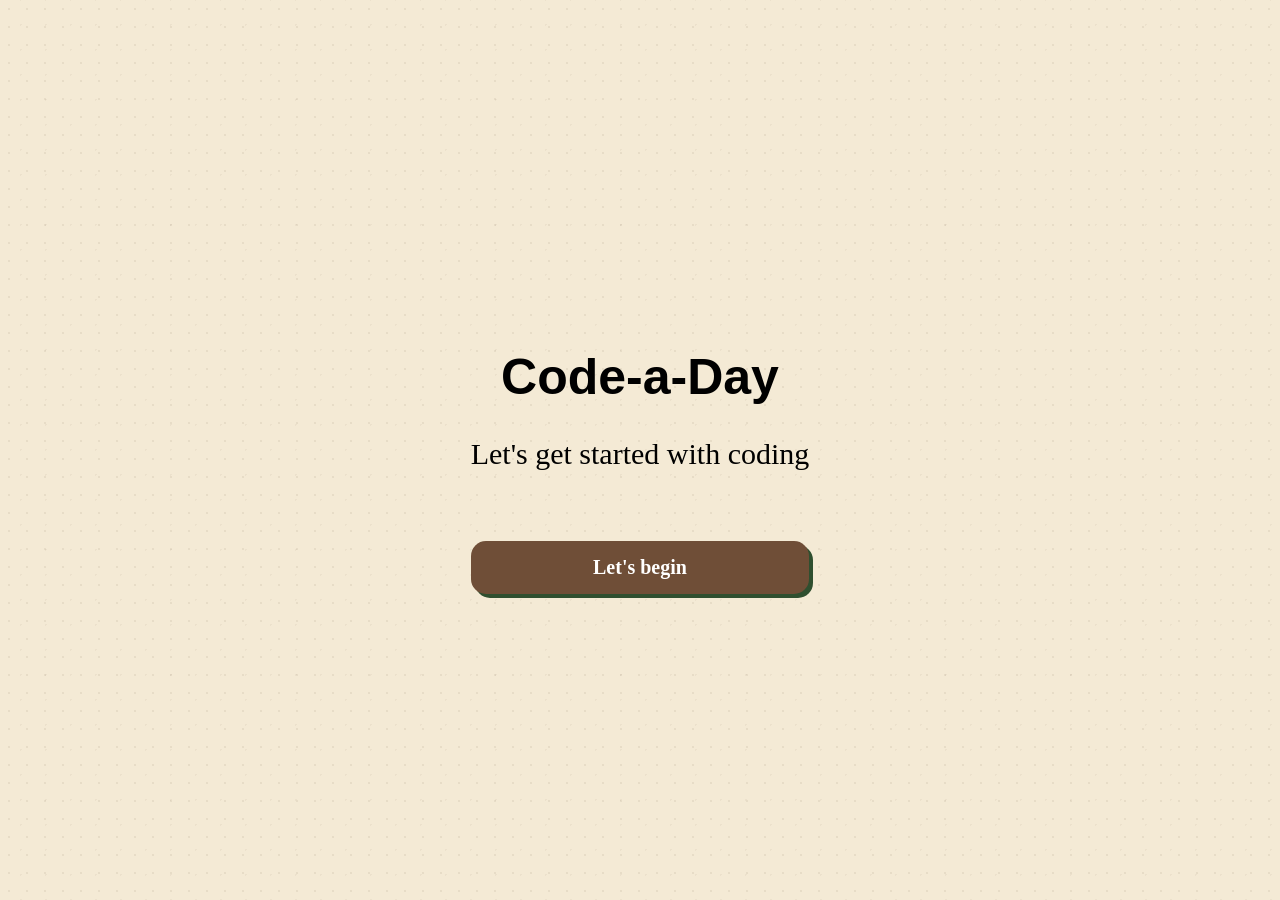
<file: index.html>
<!DOCTYPE html>
<html>
<head>
    <meta charset="UTF-8">
    <title>Code-a-Day</title>
    <link rel="stylesheet" href="code.css">

</head>

<body>

    <section class="welcome" id="welcome">
        <div class="welcome-content">
            <h1 class="welcomeh">Code-a-Day</h1>
            <p class="welcomep">Let's get started with coding</p>

            <button class="welcome-button" id="welcome-btn">
                Let's begin
            </button>
        </div>
    </section>


    <script src="script.js"></script>

</body>
</html>
</file>
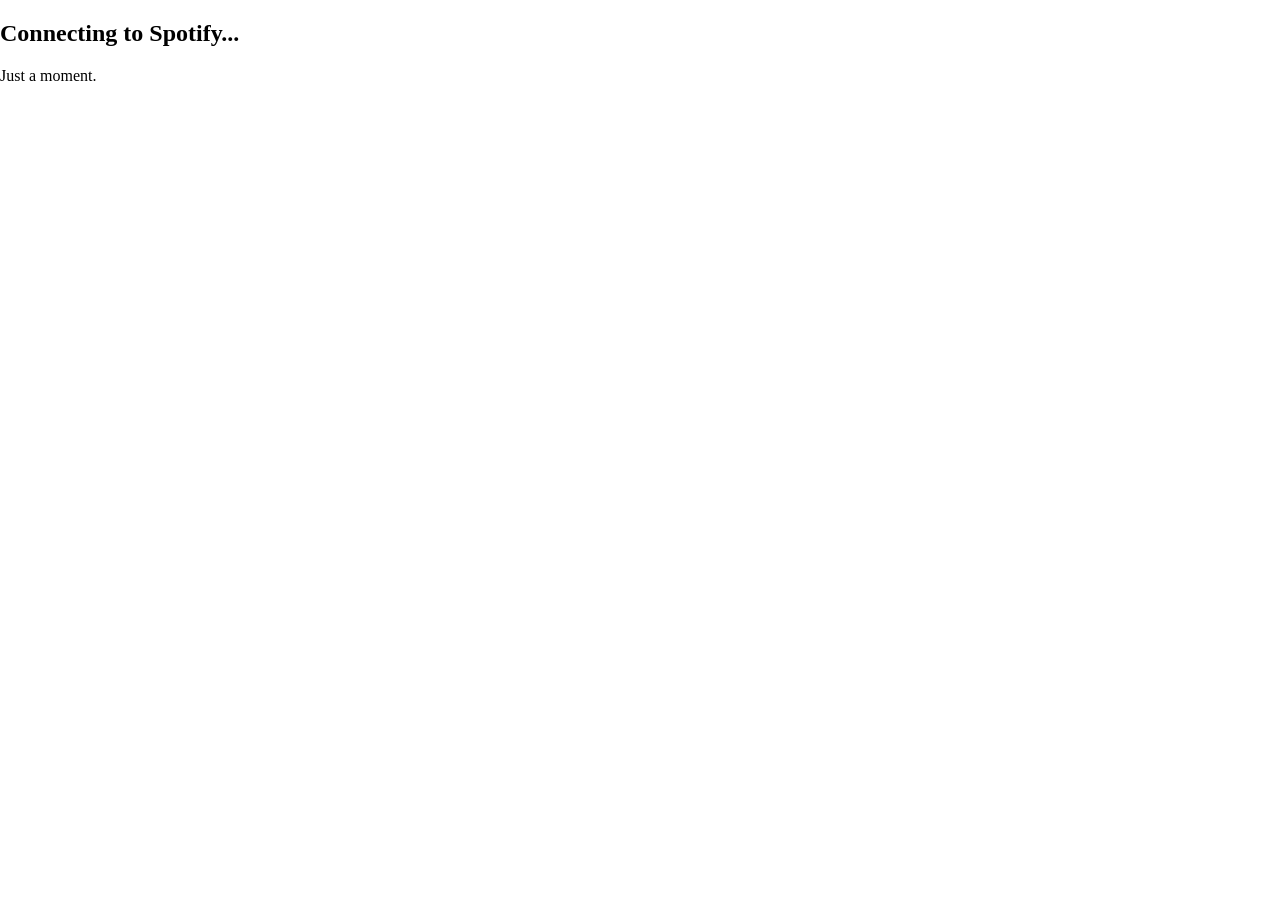
<file: callback.html>
<!DOCTYPE html>
<html lang="en">

<head>
    <meta charset="UTF-8">
    <meta name="viewport" content="width=device-width, initial-scale=1.0">

    <title>Code-a-Day | Spotify</title>

    <link rel="stylesheet" href="code.css">
</head>

<body>

    <section class="spotify-callback">

        <div class="spotify-callback-content">

            <h1 id="spotify-status">
                Connecting to Spotify...
            </h1>

            <p id="spotify-message">
                Just a moment.
            </p>

        </div>

    </section>

    <script src="spotify.js"></script>

</body>

</html>
</file>
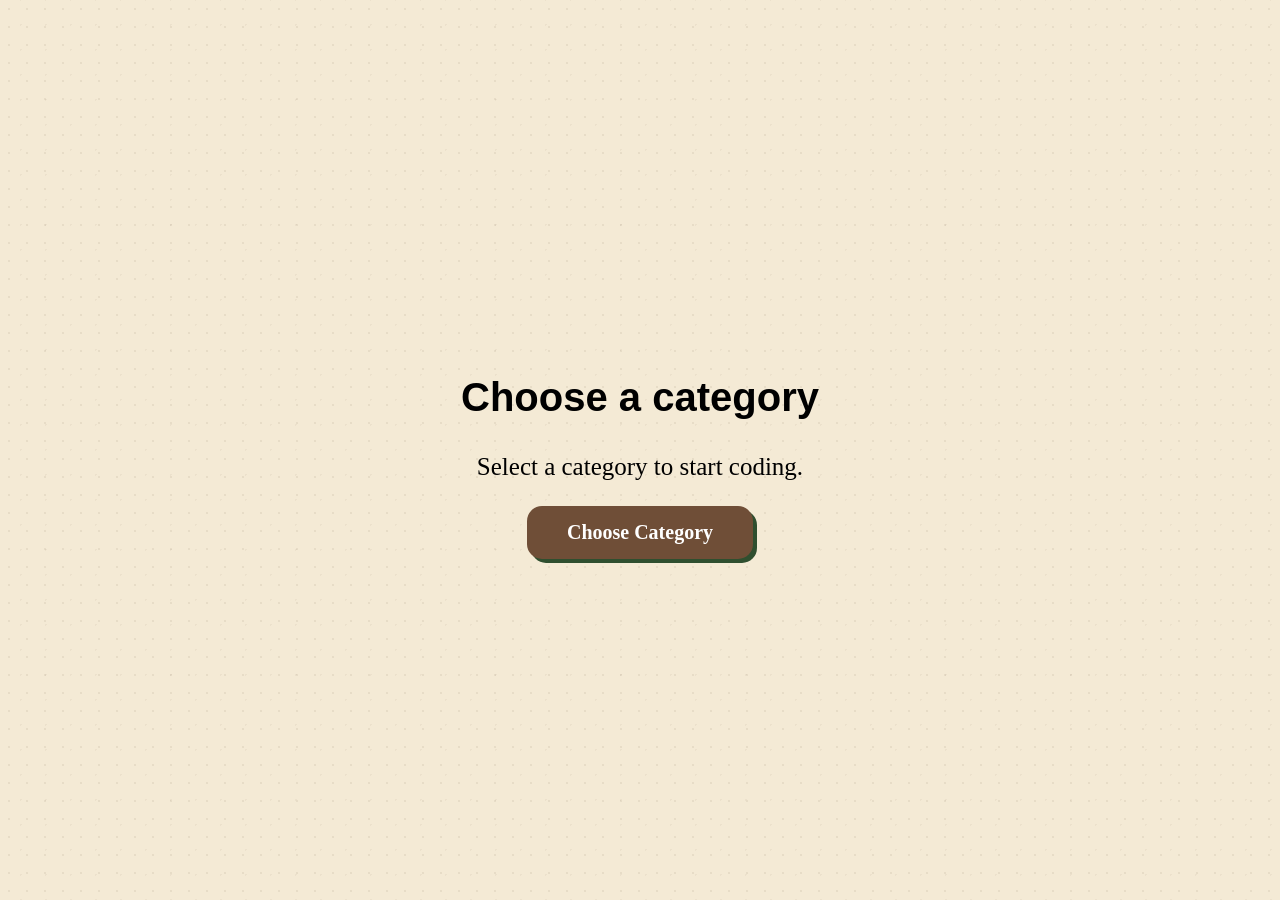
<file: category.html>
<!DOCTYPE html>
<html>
<head>
    <meta charset="UTF-8">
    <title>My Web Page</title>
    <link rel="stylesheet" href="code.css">
    
    
</head>
<body>
<section class="category" id="category">
        <div class="category-content">
            <h2>Choose a category</h2>
            <p>Select a category to start coding.</p>
            <button class="category-button" id="category-btn">
                Choose Category
            </button>
        </div>
    </section>
    </body>
<script src="script.js"></script>
</html>
</file>
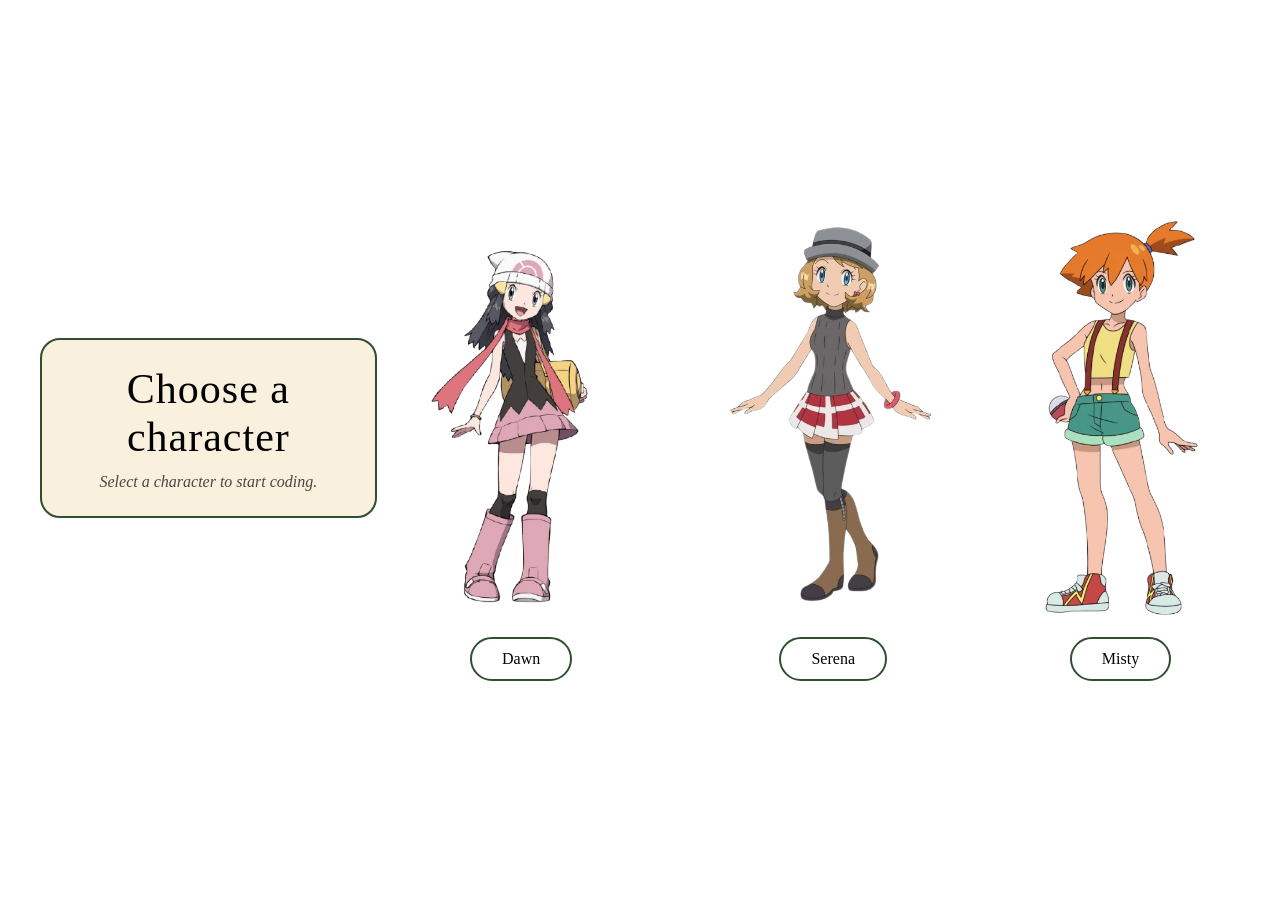
<file: character.html>
<!DOCTYPE html>
<html>
<head>
    <meta charset="UTF-8">
    <title>My Web Page</title>
    <link rel="stylesheet" href="code.css">
</head>

<body>

<section class="characters" id="characters">

    <div class="characters-content">
        <h2>Choose a character</h2>
        <p>Select a character to start coding.</p>
    </div>

    <div class="character" id="character">

        <div id="dawn" class="dawn">
            <img src="assets/dawn.png" alt="Character 1" class="character1" id="character1">
            <button class="character1-btn" id="character1-btn">Dawn</button>
        </div>

        <div id="serena" class="serena">
            <img src="assets/serena.png" alt="Character 2" class="character2" id="character2">
            <button class="character2-btn" id="character2-btn">Serena</button>
        </div>

        <div id="misty" class="misty">
            <img src="assets/misty.png" alt="Character 3" class="character3" id="character3">
            <button class="character3-btn" id="character3-btn">Misty</button>
        </div>

    </div>

</section>

<script src="script.js"></script>

</body>
</html>
</file>
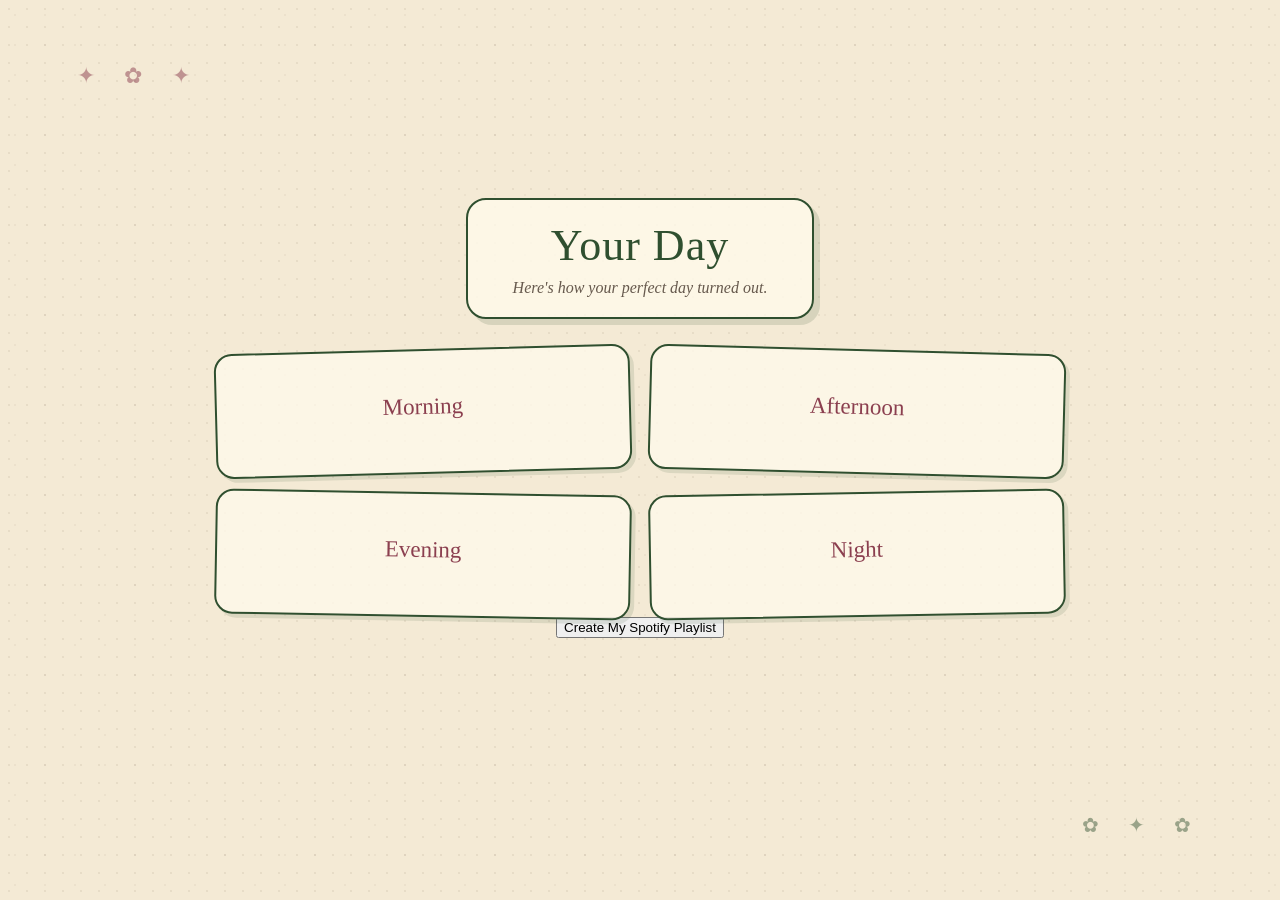
<file: final.html>
<!DOCTYPE html>
<html lang="en">
<head>
<meta charset="UTF-8">
<meta name="viewport" content="width=device-width, initial-scale=1.0">

<title>Code-a-Day | Your Day</title>

<link rel="stylesheet" href="code.css">
</head>

<body data-page="final">

<section class="final" id="final">

    <div class="final-header">
        <h1>Your Day</h1>
        <p>Here's how your perfect day turned out.</p>
    </div>

    <div class="day-summary">

        <div class="summary-section">
            <h2>Morning</h2>
            <p id="morning-choice"></p>
        </div>

        <div class="summary-section">
            <h2>Afternoon</h2>
            <p id="afternoon-choice"></p>
        </div>

        <div class="summary-section">
            <h2>Evening</h2>
            <p id="evening-choice"></p>
        </div>

        <div class="summary-section">
            <h2>Night</h2>
            <p id="night-choice"></p>
        </div>

    </div>
    <button id="spotify-btn">Create My Spotify Playlist</button>
    <p id="spotify-status"></p>
<p id="spotify-message"></p>

</section>

<script src="script.js"></script>
<script src="spotify.js"></script>
</body>
</html>
</file>
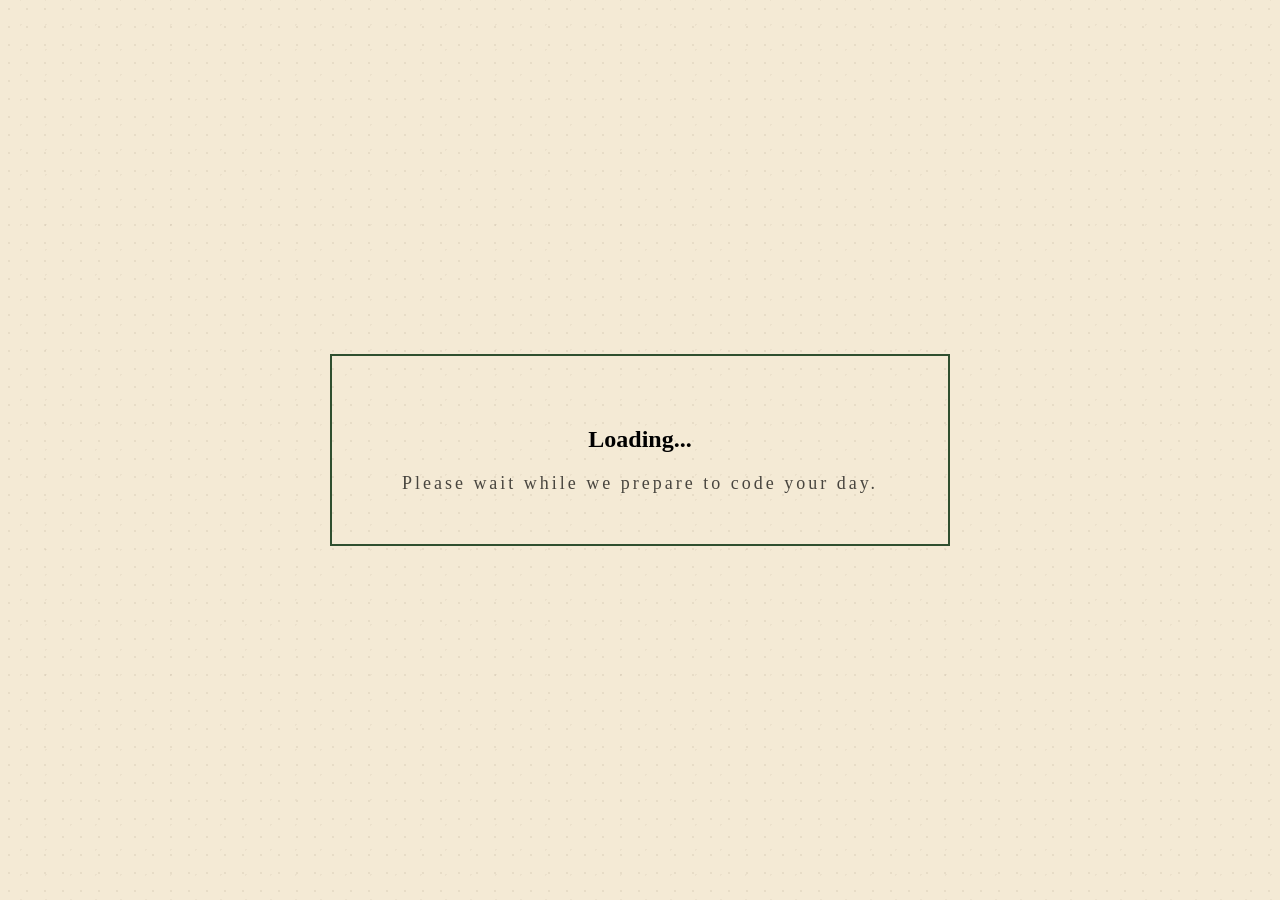
<file: loading.html>
<!DOCTYPE html>
<html>
<head>
    <meta charset="UTF-8">
    <title>Code-a-Day</title>
    <link rel="stylesheet" href="code.css">

</head>

<body>

    <section class="loading" id="loading">
        <div class="loading-content">
            <h2 class="loadingh1">Loading...</h2>
            <p class="loadingp">Please wait while we prepare to code your day.</p>
        </div>
    </section>

    <script src="script.js"></script>

</body>
</html>
</file>
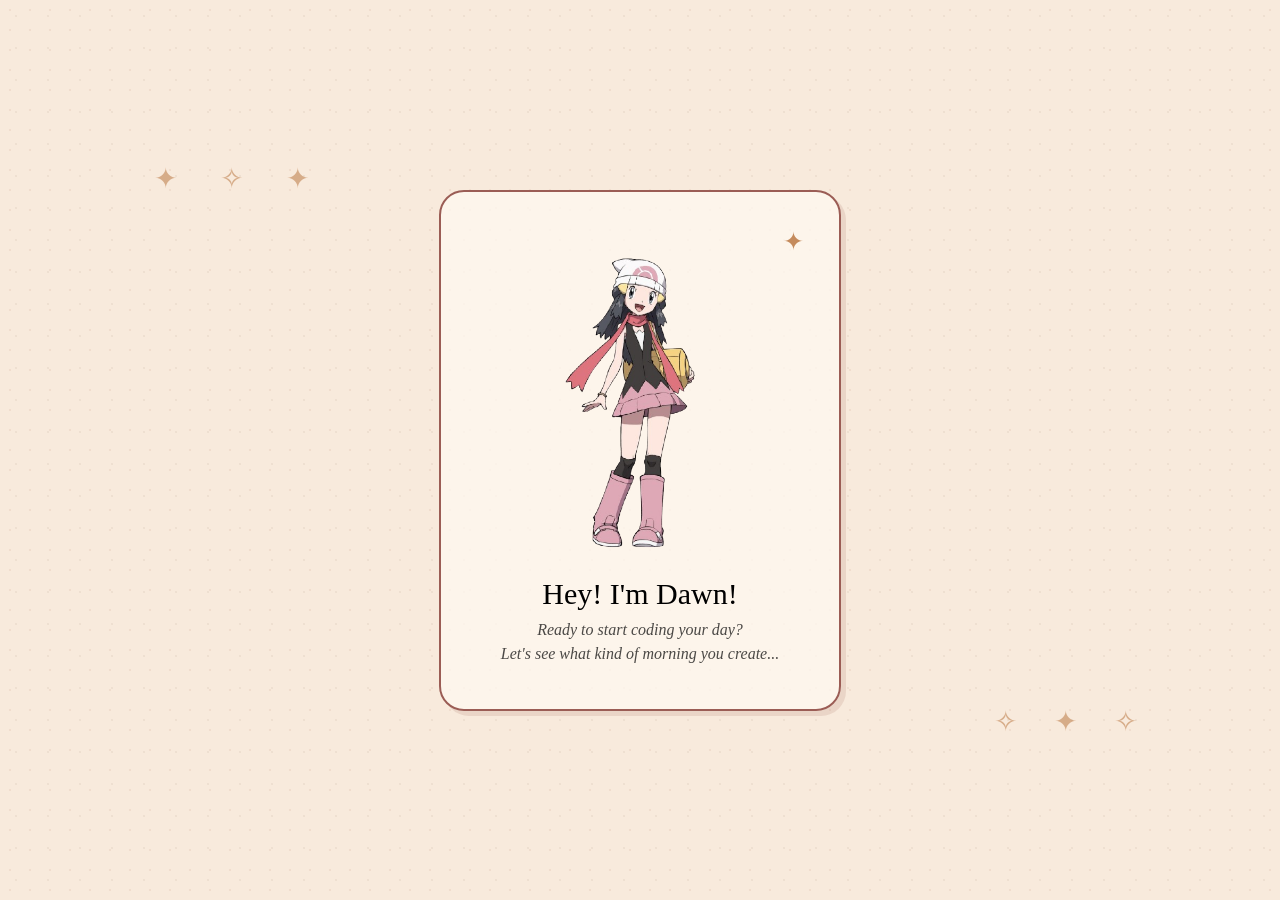
<file: morning-loading.html>
<!DOCTYPE html>
<html lang="en">
<head>
    <meta charset="UTF-8">
    <meta name="viewport" content="width=device-width, initial-scale=1.0">

    <title>Code-a-Day | Morning</title>

    <link rel="stylesheet" href="code.css">
</head>

<body>

    <section class="morning-loading" id="morning-loading">

        <div class="morning-loading-content">

            <img src="assets/dawn.png" alt="Dawn" class="morning-character">

            <div class="morning-text">
                <h2>Hey! I'm Dawn!</h2>

                <p>
                    Ready to start coding your day?
                </p>

                <p>
                    Let's see what kind of morning you create...
                </p>
            </div>

        </div>

    </section>

    <script src="script.js"></script>

</body>
</html>
</file>
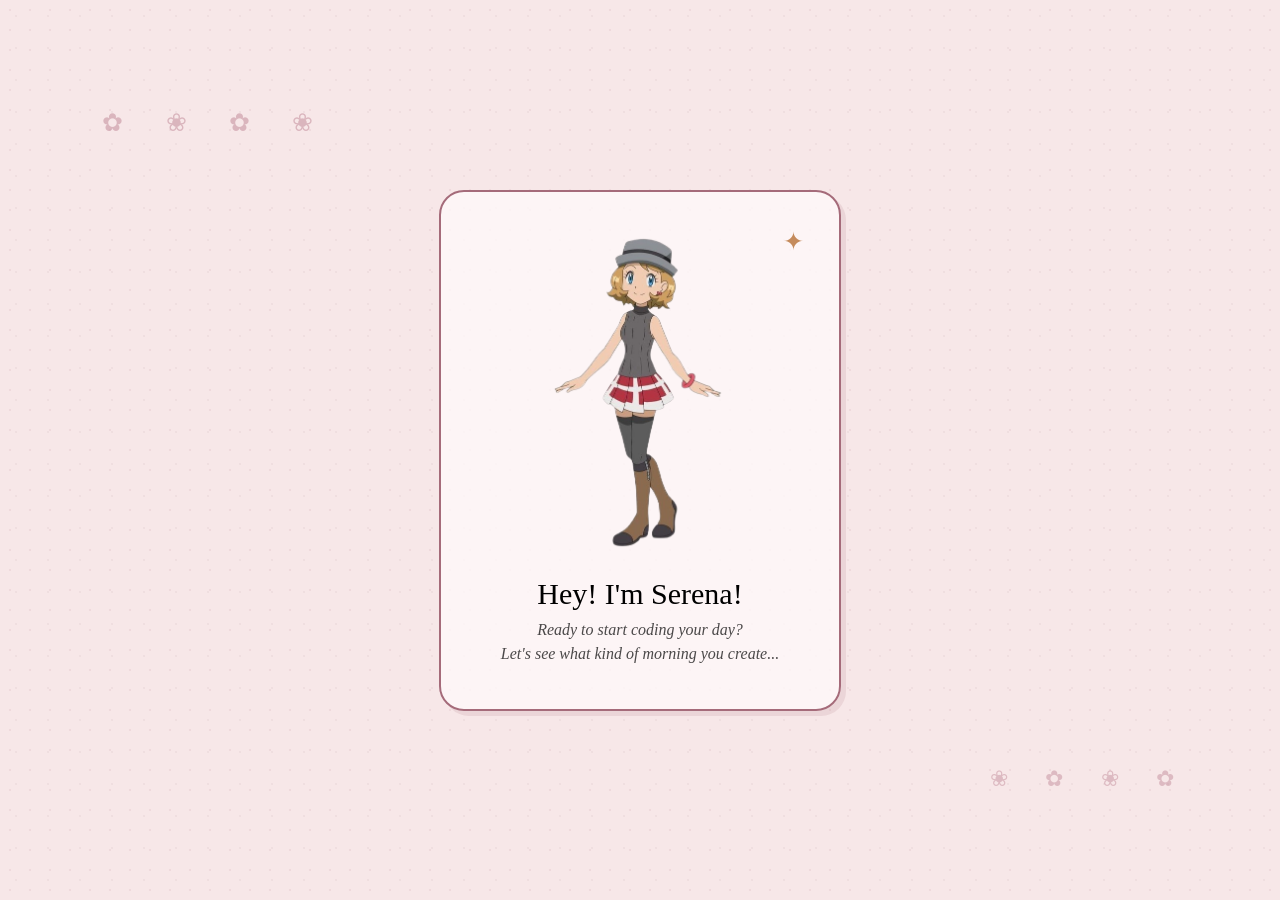
<file: morningloading2.html>
<!DOCTYPE html>
<html lang="en">
<head>
    <meta charset="UTF-8">
    <meta name="viewport" content="width=device-width, initial-scale=1.0">

    <title>Code-a-Day | Morning</title>

    <link rel="stylesheet" href="code.css">
</head>

<body>

    <section class="morning-loading" id="morningloading2">

        <div class="morning-loading-content">

            <img src="assets/serena.png" alt="Serena" class="morning-character">

            <div class="morning-text">
                <h2>Hey! I'm Serena!</h2>

                <p>
                    Ready to start coding your day?
                </p>

                <p>
                    Let's see what kind of morning you create...
                </p>
            </div>

        </div>

    </section>

    <script src="script.js"></script>

</body>
</html>
</file>
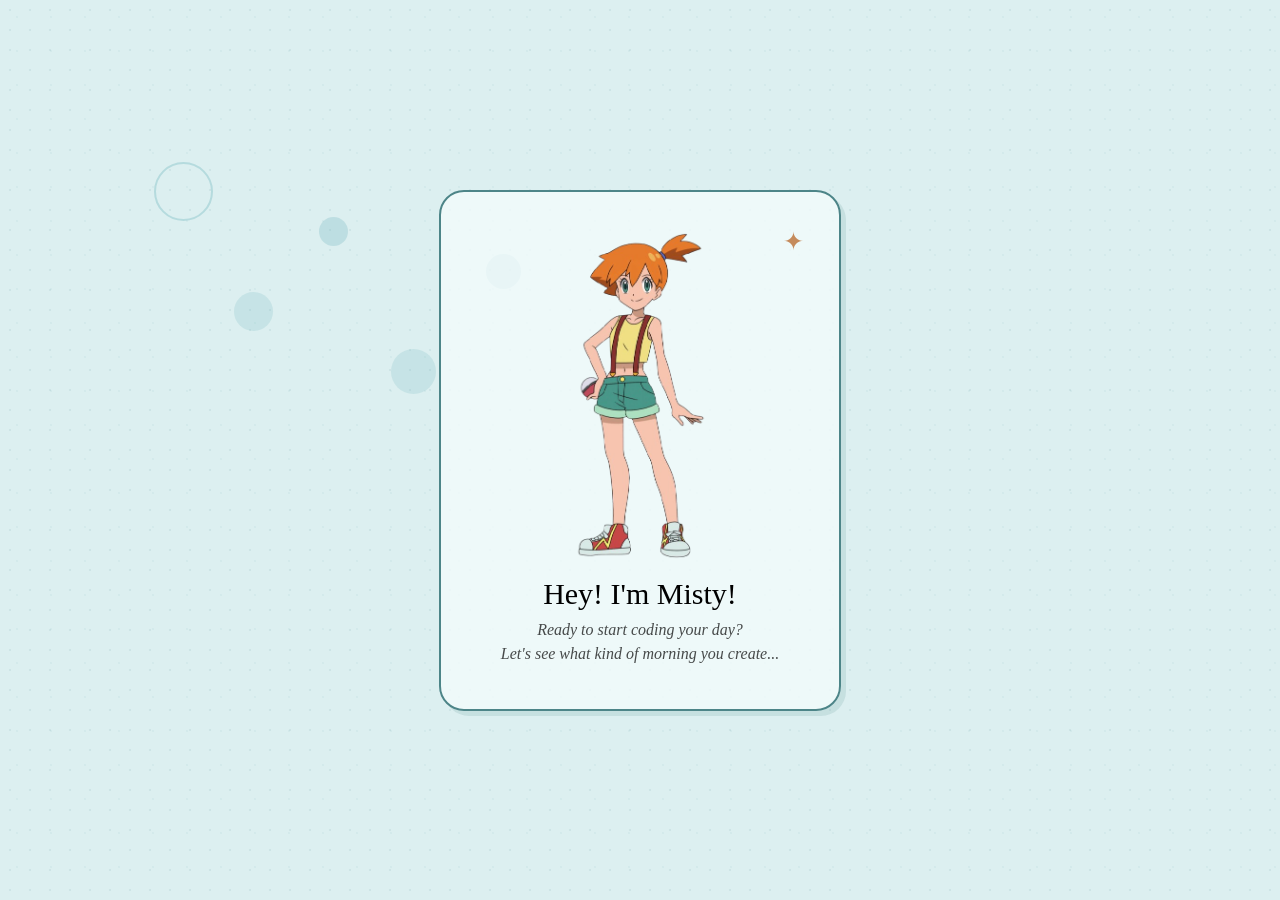
<file: morningloading3.html>
<!DOCTYPE html>
<html lang="en">
<head>
    <meta charset="UTF-8">
    <meta name="viewport" content="width=device-width, initial-scale=1.0">

    <title>Code-a-Day | Morning</title>

    <link rel="stylesheet" href="code.css">
</head>

<body>

    <section class="morning-loading" id="morningloading3">

        <div class="morning-loading-content">

            <img src="assets/misty.png" alt="Misty" class="morning-character">

            <div class="morning-text">
                <h2>Hey! I'm Misty!</h2>

                <p>
                    Ready to start coding your day?
                </p>

                <p>
                    Let's see what kind of morning you create...
                </p>
            </div>

        </div>

    </section>

    <script src="script.js"></script>

</body>
</html>
</file>
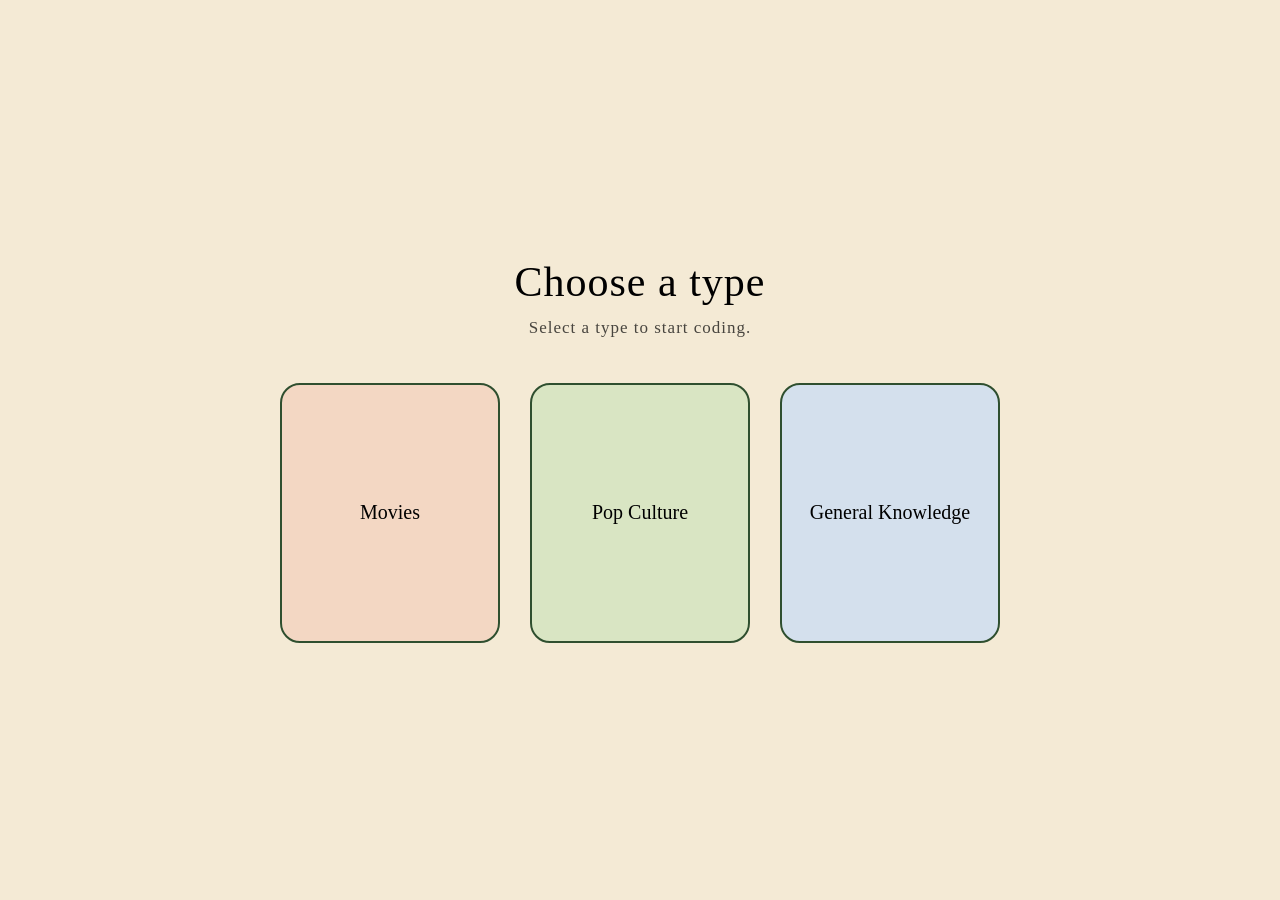
<file: type.html>
<!DOCTYPE html>
<html>
<head>
    <meta charset="UTF-8">
    <title>My Web Page</title>
    <link rel="stylesheet" href="code.css">
    
    
</head>
<body>
<section class="type" id="type">
            <div class="type-content">
                <h2>Choose a type</h2>
                <p>Select a type to start coding.</p>
            </div>
        <div class="choice" id="choice">
            <button class="movies" id="movies-btn">Movies</button>
            <button class="pop" id="pop-btn">Pop Culture</button>
            <button class="gk" id="gk-btn">General Knowledge</button>
        </div>
        </section>
    </body>
<script src="script.js"></script>
</html>
</file>
<file: code.css>
* {
    box-sizing: border-box;
}

html, body {
    margin: 0;
    padding: 0;
    min-height: 100%;
}

body {
    overflow-x: hidden;
}

section {
    min-height: 100vh;
}
/* WHOLE CHARACTER PAGE */

.characters {
    min-height: 100vh;
    text-align: center;
    padding: 40px;
    box-sizing: border-box;
}


/* HEADING + DESCRIPTION */

.characters-content {
    margin-bottom: 40px;
}

.characters-content h2 {
    margin: 0 0 10px 0;
}

.characters-content p {
    margin: 0;
}


/* CONTAINER FOR ALL 3 CHARACTERS */

.character {
    display: flex;
    flex-direction: row;
    justify-content: center;
    align-items: flex-end;
    gap: 50px;
    width: 100%;
}


/* INDIVIDUAL CHARACTERS */

.dawn,
.serena,
.misty {
    display: flex;
    flex-direction: column;
    align-items: center;
}


/* CHARACTER IMAGES */

.character1,
.character2,
.character3 {
    height: 380px;
    width: auto;
    object-fit: contain;
}


/* CHARACTER BUTTONS */

.character1-btn,
.character2-btn,
.character3-btn {
    margin-top: 15px;
    padding: 10px 25px;
    cursor: pointer;
}

/* MORNING LOADING SCREEN */

.morning-loading {
    min-height: 100vh;
    display: flex;
    justify-content: center;
    align-items: center;
    text-align: center;
    box-sizing: border-box;
}

.morning-loading-content {
    display: flex;
    flex-direction: column;
    align-items: center;
}

.morning-character {
    height: 350px;
    width: auto;
    object-fit: contain;
}

.morning-text {
    margin-top: 20px;
}

.morning-text h2 {
    margin-bottom: 10px;
}

.morning-text p {
    margin: 5px 0;
}

/* ================================
   DAY PAGE LAYOUT
================================ */

.morning,
.afternoon,
.evening,
.night {
    min-height: 100vh;
    padding: 30px 40px;
    box-sizing: border-box;
    text-align: center;

    display: flex;
    flex-direction: column;
    align-items: center;
}


/* ================================
   DAY HEADER
================================ */

.morning-header,
.afternoon-header,
.evening-header,
.night-header {
    margin-bottom: 20px;
}

.morning-header h1,
.afternoon-header h1,
.evening-header h1,
.night-header h1 {
    margin: 0 0 8px 0;
}

.morning-header p,
.afternoon-header p,
.evening-header p,
.night-header p {
    margin: 0;
}


/* ================================
   CHARACTER
================================ */

.character-container {
    display: flex;
    justify-content: center;
    align-items: center;

    width: 100%;
    height: 260px;

    margin-bottom: 20px;
}

.character-container img {
    height: 250px;
    width: auto;
    object-fit: contain;
}


/* ================================
   QUESTION CARDS
================================ */

.question-cards {
    display: flex;
    justify-content: center;
    align-items: center;

    gap: 25px;
    width: 100%;
}


/* ================================
   INDIVIDUAL CARD
================================ */

.question-card {
    width: 150px;
    height: 180px;

    display: flex;
    justify-content: center;
    align-items: center;

    border: 2px solid black;
    border-radius: 20px;

    box-sizing: border-box;
    cursor: pointer;

    transition: transform 0.2s ease;
}


/* ================================
   NUMBER
================================ */

.question-card span {
    font-size: 40px;
    font-weight: bold;
}


/* ================================
   CARD HOVER
================================ */

.question-card:hover {
    transform: translateY(-8px);
}


/* ================================
   QUESTION AREA
================================ */

.question-area {
    display: none;
    width: 100%;
    max-width: 800px;
    margin-top: 30px;
}


/* ================================
   ANSWER BUTTONS
================================ */

.answer-buttons {
    display: flex;
    justify-content: center;
    gap: 15px;

    margin-top: 20px;
}

.answer-buttons button {
    padding: 12px 25px;
    cursor: pointer;
}


/* ================================
   GOOD / BAD CHOICES
================================ */

.choices-area {
    display: none;
    width: 100%;
    max-width: 800px;
    margin-top: 30px;
}

.choice-buttons {
    display: flex;
    justify-content: center;
    gap: 15px;

    margin-top: 20px;
}

.choice-buttons button {
    padding: 12px 25px;
    cursor: pointer;
}

/* Welcome Page */
.welcome {
    display: grid;
    justify-content: center;
    min-height: 100vh;
      background-color: #f4ead5;

    background-image:
        radial-gradient(rgba(80, 60, 40, 0.08) 1px, transparent 1px),
        radial-gradient(rgba(80, 60, 40, 0.05) 1px, transparent 1px);

    background-size: 18px 18px, 25px 25px;
    background-position: 0 0, 8px 12px;
    
}

.welcome-content {
    display: grid;
    align-content: center;
}

.welcomeh {
    font-size: 50px;
    font-family:'Gill Sans', 'Gill Sans MT', Calibri, 'Trebuchet MS', sans-serif;
    text-align: center;
}

.welcomep {
    font-size: 30px;
    font-family: Georgia, 'Times New Roman', Times, serif;
    text-align: center;
    transform: translatey(-40px);
}

.welcome-button {
    padding: 15px 40px;
    font-size: 20px;
    font-weight: bold;
    font-family: inherit;
    border: none;
    border-radius: 15px;
    background-color: #6F4E37;

    color: white;
    cursor: pointer;
    box-shadow: 4px 4px 0 #2f4f2f;
    transition: all 0.2s ease;
}

.welcome-button:hover {
    transform: translate(2px, 2px);
    box-shadow: 2px 2px 0 #2f4f2f;
}

/* MAIN LOADING PAGE */

.loading {
    min-height: 100vh;
    display: flex;
    justify-content: center;
    align-items: center;
    text-align: center;
    padding: 40px;
    box-sizing: border-box;
}

.loading-content {
    display: flex;
    flex-direction: column;
    align-items: center;
    justify-content: center;
    position: relative;

    border: 2px solid #2f4f2f;
    padding: 50px 70px;
}

.loading-content h1 {
    margin: 0;
    font-size: 48px;
    font-weight: 500;
    letter-spacing: 2px;
    line-height: 1.1;
}

.loading-content p {
    margin: 18px 0 0;
    font-size: 17px;
    letter-spacing: 3px;
    opacity: 0.7;
}
.loading-content p {
    margin: 0;
    font-size: 18px;
    animation: loadingFade 1.5s ease-in-out infinite;
}

@keyframes loadingFade {
    0%, 100% {
        opacity: 0.4;
    }

    50% {
        opacity: 1;
    }
}

.loading {
    min-height: 100vh;
    display: flex;
    justify-content: center;
    align-items: center;
    text-align: center;
    padding: 40px;
    box-sizing: border-box;

    background-color: #f4ead5;

    background-image:
        radial-gradient(rgba(80, 60, 40, 0.08) 1px, transparent 1px),
        radial-gradient(rgba(80, 60, 40, 0.05) 1px, transparent 1px);

    background-size: 18px 18px, 25px 25px;
    background-position: 0 0, 8px 12px;
}

.category {
          background-color: #f4ead5;

    background-image:
        radial-gradient(rgba(80, 60, 40, 0.08) 1px, transparent 1px),
        radial-gradient(rgba(80, 60, 40, 0.05) 1px, transparent 1px);

    background-size: 18px 18px, 25px 25px;
    background-position: 0 0, 8px 12px;
    
    min-height: 100vh;
    display: flex;
    justify-content: center;
    align-items: center;
    text-align: center;
    padding: 40px;

}

.category-content h2 {
    font-size: 40px;
    font-family:'Lucida Sans', 'Lucida Sans Regular', 'Lucida Grande', 'Lucida Sans Unicode', Geneva, Verdana, sans-serif;
    text-align: center;

}

.category-content p {
    font-size: 25px;
    font-family:'Times New Roman', Times, serif;
     animation: loadingFade 1.5s ease-in-out infinite;
}

@keyframes loadingFade {
    0%, 100% {
        opacity: 0.4;
    }

    50% {
        opacity: 1;
    }
}


.category-button {
    padding: 15px 40px;
    font-size: 20px;
    font-weight: bold;
    font-family: inherit;
    border: none;
    border-radius: 15px;
    background-color: #6F4E37;

    color: white;
    cursor: pointer;
    box-shadow: 4px 4px 0 #2f4f2f;
    transition: all 0.2s ease;
}

.category-button:hover {
    transform: translate(2px, 2px);
    box-shadow: 2px 2px 0 #2f4f2f;
}

.type {
    min-height: 100vh;
padding: 40px;
    display: flex;
    flex-direction: column;
    align-items: center;
    justify-content: center;

    box-sizing: border-box;
     background-color: #f4ead5;

    background-image:
        radial-gradient(rgba(80, 60, 40, 0.08) 1px, transparent 1px),
        radial-gradient(rgba(80, 60, 40, 0.05) 1px, transparent 1px);
}

.type-content {
    text-align: center;
    margin-bottom: 50px;
}

.type-content h2 {
    margin: 0 0 10px;
}

.type-content p {
    margin: 0;
}

.choice {
    display: flex;
    justify-content: center;
    align-items: center;
    gap: 30px;
}

.choice button {
    width: 220px;
    height: 260px;

    border: 2px solid #2f4f2f;
    border-radius: 20px;

    cursor: pointer;

    font-size: 20px;
    font-family: inherit;

    transition: 0.3s ease;
}
.choice button hover {
    transform: translatex(-10px);
    box-shadow: 0 8px 15px rgba(0, 0, 0, 0.15);
}

.movies {
    background: #f3d7c3;
}

.pop {
    background: #d9e5c3;
}

.gk {
    background: #d4e0ed;
}

.movies:hover {
    transform: translateY(-10px) rotate(-2deg);
}

.pop:hover {
    transform: translateY(-10px);
}

.gk:hover {
    transform: translateY(-10px) rotate(2deg);
}

.type-content {
    text-align: center;
    margin-bottom: 45px;
}

.type-content h2 {
    margin: 0 0 12px;
    font-size: 42px;
    font-weight: 500;
    letter-spacing: 1px;
}

.type-content p {
    margin: 0;
    font-size: 17px;
    letter-spacing: 1px;
    opacity: 0.7;
}


.characters {
    min-height: 100vh;
    padding: 40px;
    box-sizing: border-box;

    display: flex;
    flex-direction: center;
    align-items: center;
    justify-content: center;

    text-align: center;
}

.characters-content {
    margin-bottom: 45px;
}

.characters-content h2 {
    margin: 0 0 12px;
    font-size: 42px;
    font-family: Georgia, serif;
    font-weight: normal;
    letter-spacing: 1px;
}

.characters-content p {
    margin: 0;
    font-size: 16px;
    font-style: italic;
    opacity: 0.7;
}

.character {
    display: flex;
    justify-content: center;
    align-items: flex-end;
    gap: 70px;
    width: 100%;
}

.dawn,
.serena,
.misty {
    display: flex;
    flex-direction: column;
    align-items: center;
}

.character1,
.character2,
.character3 {
    height: 400px;
    width: auto;
    object-fit: contain;
}

.character1-btn,
.character2-btn,
.character3-btn {
    margin-top: 18px;
    padding: 11px 30px;

    font-size: 16px;
    font-family: inherit;

    border: 2px solid #2f4f2f;
    border-radius: 25px;

    background: transparent;

    cursor: pointer;

    transition: 0.3s ease;
}

.character1-btn:hover,
.character2-btn:hover,
.character3-btn:hover {
    transform: translateY(-4px);
    box-shadow: 0 5px 10px rgba(0, 0, 0, 0.12);
}

.characters-content {
    text-align: center;
    margin-bottom: 45px;

    border: 2px solid #2f4f2f;
    border-radius: 20px;
    padding: 25px 45px;

    background: rgba(245, 230, 200, 0.6);
}

.characters-content h2 {
    margin: 0 0 12px;
    font-size: 42px;
    font-family: Georgia, serif;
    font-weight: normal;
}

.characters-content p {
    margin: 0;
    font-size: 16px;
    font-style: italic;
    opacity: 0.7;
}

/* DAWN LOADING PAGE */

.morning-loading {
    min-height: 100vh;
    display: flex;
    justify-content: center;
    align-items: center;
    text-align: center;
    padding: 40px;
    box-sizing: border-box;

    background-color: #f8eadc;

    background-image:
        radial-gradient(rgba(190, 120, 100, 0.12) 1px, transparent 1px),
        radial-gradient(rgba(120, 90, 70, 0.07) 1px, transparent 1px);

    background-size: 20px 20px, 32px 32px;
}

.morning-loading-content {
    display: flex;
    flex-direction: column;
    align-items: center;

    border: 2px solid #9b5d55;
    border-radius: 25px;

    padding: 40px 60px;

    background: rgba(255, 248, 240, 0.75);

    box-shadow: 5px 5px 0 rgba(155, 93, 85, 0.15);
}

.morning-character {
    height: 330px;
    width: auto;
    object-fit: contain;
}

.morning-text {
    margin-top: 15px;
}

.morning-text h2 {
    margin: 0 0 10px;

    font-family: Georgia, serif;
    font-size: 30px;
    font-weight: normal;
}

.morning-text p {
    margin: 6px 0;

    font-size: 16px;
    font-style: italic;
    opacity: 0.7;
}

/* DAWN DECORATIONS */

.morning-loading {
    position: relative;
    overflow: hidden;
}

/* little sparkles */

.morning-loading::before,
.morning-loading::after {
    position: absolute;
    font-size: 28px;
    color: #c58b5c;
    opacity: 0.65;
}

.morning-loading::before {
    content: "✦   ✧   ✦";
    top: 18%;
    left: 12%;
    letter-spacing: 18px;
}

.morning-loading::after {
    content: "✧   ✦   ✧";
    bottom: 18%;
    right: 10%;
    letter-spacing: 15px;
}


/* soft sunrise glow behind Dawn */

.morning-loading-content {
    position: relative;
}

.morning-loading-content::before {
    content: "";
    position: absolute;

    width: 300px;
    height: 300px;

    border-radius: 50%;

    background: rgba(244, 181, 132, 0.22);

    top: 40px;
    left: 50%;

    transform: translateX(-50%);

    z-index: -1;
}


/* tiny floating sparkle */

.morning-loading-content::after {
    content: "✦";

    position: absolute;

    top: 35px;
    right: 35px;

    font-size: 25px;
    color: #c58b5c;

    animation: sparkleFloat 2.5s ease-in-out infinite;
}

@keyframes sparkleFloat {
    0%, 100% {
        transform: translateY(0) rotate(0deg);
        opacity: 0.5;
    }

    50% {
        transform: translateY(-8px) rotate(10deg);
        opacity: 1;
    }
}

.morning-character {
    animation: dawnFloat 3s ease-in-out infinite;
}

@keyframes dawnFloat {
    0%, 100% {
        transform: translateY(0);
    }

    50% {
        transform: translateY(-7px);
    }
}

/* MISTY LOADING PAGE */

#morningloading3 {
    background-color: #dceff0;

    background-image:
        radial-gradient(rgba(70, 130, 140, 0.10) 1px, transparent 1px),
        radial-gradient(rgba(80, 150, 160, 0.06) 1px, transparent 1px);

    background-size: 20px 20px, 34px 34px;

    position: relative;
    overflow: hidden;
}

#morningloading3 .morning-loading-content {
    position: relative;

    border: 2px solid #4d8588;
    border-radius: 25px;

    padding: 40px 60px;

    background: rgba(245, 252, 252, 0.75);

    box-shadow: 5px 5px 0 rgba(77, 133, 136, 0.15);
}

#morningloading3 .morning-loading-content::before {
    content: "";

    position: absolute;

    width: 330px;
    height: 330px;

    border-radius: 50%;

    background: rgba(120, 200, 205, 0.18);

    top: 30px;
    left: 50%;

    transform: translateX(-50%);

    z-index: -1;
}

#morningloading3 .morning-character {
    animation: mistyFloat 3s ease-in-out infinite;
}

@keyframes mistyFloat {
    0%, 100% {
        transform: translateY(0);
    }

    50% {
        transform: translateY(-8px);
    }
}

/* MISTY BUBBLES */

/* MISTY BUBBLES */

#morningloading3::before {
    content: "";

    position: absolute;

    width: 55px;
    height: 55px;

    left: 12%;
    bottom: -60px;

    border: 2px solid rgba(90, 170, 180, 0.45);
    border-radius: 50%;

    box-shadow:
        70px 120px 0 -10px rgba(90, 170, 180, 0.25),
        150px 40px 0 -15px rgba(90, 170, 180, 0.35),
        230px 180px 0 -7px rgba(90, 170, 180, 0.25),
        320px 80px 0 -12px rgba(90, 170, 180, 0.3);

    animation: bubblesLeft 8s linear infinite;
}

#morningloading3::after {
    content: "";

    position: absolute;

    width: 35px;
    height: 35px;

    right: 15%;
    bottom: -40px;

    border: 2px solid rgba(90, 170, 180, 0.4);
    border-radius: 50%;

    box-shadow:
        -60px 100px 0 -5px rgba(90, 170, 180, 0.25),
        -130px 30px 0 -10px rgba(90, 170, 180, 0.3),
        -210px 170px 0 -3px rgba(90, 170, 180, 0.25),
        -280px 60px 0 -8px rgba(90, 170, 180, 0.3);

    animation: bubblesRight 7s linear infinite;
}

@keyframes bubblesLeft {
    from {
        transform: translateY(0);
        opacity: 0;
    }

    15% {
        opacity: 0.5;
    }

    80% {
        opacity: 0.5;
    }

    to {
        transform: translateY(-110vh);
        opacity: 0;
    }
}

@keyframes bubblesRight {
    from {
        transform: translateY(0);
        opacity: 0;
    }

    15% {
        opacity: 0.4;
    }

    80% {
        opacity: 0.4;
    }

    to {
        transform: translateY(-110vh);
        opacity: 0;
    }
}

/* SERENA LOADING PAGE */

#morningloading2 {
    position: relative;
    overflow: hidden;

    background-color: #f7e7e8;

    background-image:
        radial-gradient(rgba(170, 100, 120, 0.10) 1px, transparent 1px),
        radial-gradient(rgba(130, 90, 100, 0.06) 1px, transparent 1px);

    background-size: 20px 20px, 32px 32px;
}

#morningloading2 .morning-loading-content {
    position: relative;

    border: 2px solid #a56b7a;
    border-radius: 25px;

    padding: 40px 60px;

    background: rgba(255, 249, 250, 0.78);

    box-shadow: 5px 5px 0 rgba(165, 107, 122, 0.15);
}


/* SOFT GLOW */

#morningloading2 .morning-loading-content::before {
    content: "";

    position: absolute;

    width: 330px;
    height: 330px;

    border-radius: 50%;

    background: rgba(236, 174, 194, 0.18);

    top: 30px;
    left: 50%;

    transform: translateX(-50%);

    z-index: -1;
}


/* SERENA FLOAT */

#morningloading2 .morning-character {
    animation: serenaFloat 3.5s ease-in-out infinite;
}

@keyframes serenaFloat {
    0%, 100% {
        transform: translateY(0);
    }

    50% {
        transform: translateY(-7px);
    }
}


/* TEXT */

#morningloading2 .morning-text {
    margin-top: 15px;
}

#morningloading2 .morning-text h2 {
    margin: 0 0 10px;

    font-family: Georgia, serif;
    font-size: 30px;
    font-weight: normal;
}

#morningloading2 .morning-text p {
    margin: 6px 0;

    font-size: 16px;
    font-style: italic;
    opacity: 0.7;
}

/* SERENA PETALS */

#morningloading2::before {
    content: "✿   ❀        ✿      ❀";

    position: absolute;

    top: 12%;
    left: 8%;

    font-size: 25px;
    letter-spacing: 18px;

    color: #b8798a;
    opacity: 0.45;

    animation: petalsFloat 4s ease-in-out infinite;
}

#morningloading2::after {
    content: "❀      ✿   ❀        ✿";

    position: absolute;

    bottom: 12%;
    right: 7%;

    font-size: 22px;
    letter-spacing: 16px;

    color: #b8798a;
    opacity: 0.4;

    animation: petalsFloat 5s ease-in-out infinite reverse;
}

@keyframes petalsFloat {
    0%, 100% {
        transform: translateY(0) rotate(0deg);
    }

    50% {
        transform: translateY(-10px) rotate(4deg);
    }
}

/* =========================
   MORNING PAGE
========================= */

.morning {
    min-height: 100vh;
    padding: 25px 40px;
    box-sizing: border-box;

    display: flex;
    flex-direction: column;
    align-items: center;

    text-align: center;

    position: relative;
    overflow: hidden;

    background-color: #fff4c7;

    background-image:
        radial-gradient(rgba(92, 150, 180, 0.10) 1px, transparent 1px),
        radial-gradient(rgba(245, 190, 70, 0.10) 1px, transparent 1px);

    background-size: 22px 22px, 35px 35px;
}


/* =========================
   MORNING HEADING
========================= */

.morning-header {
    margin-bottom: 5px;
    padding: 15px 35px;

    border: 2px solid #6b9bb5;
    border-radius: 18px;

    background: rgba(255, 253, 242, 0.8);

    box-shadow: 4px 4px 0 rgba(107, 155, 181, 0.15);

    position: relative;
    z-index: 2;
}

.morning-header h1 {
    margin: 0 0 6px;

    font-family: Georgia, serif;
    font-size: 34px;
    font-weight: normal;

    color: #47758c;
}

.morning-header p {
    margin: 0;

    font-size: 15px;
    font-style: italic;

    color: #5d7680;
}


/* =========================
   CHARACTER
========================= */

.morning .character-container {
    width: 100%;
    height: 220px;

    display: flex;
    justify-content: center;
    align-items: center;

    margin: 5px auto 10px;

    position: relative;
    z-index: 2;
}

.morning .character-container img {
    height: 210px;
    width: auto;

    object-fit: contain;

    animation: morningCharacterFloat 3s ease-in-out infinite;
}

@keyframes morningCharacterFloat {

    0%, 100% {
        transform: translateY(0);
    }

    50% {
        transform: translateY(-6px);
    }
}


/* =========================
   QUESTION CARDS
========================= */

.morning .question-cards {
    display: flex;
    justify-content: center;
    align-items: center;

    gap: 28px;

    width: 100%;

    position: relative;
    z-index: 2;
}

.morning .question-card {
    width: 155px;
    height: 175px;

    display: flex;
    justify-content: center;
    align-items: center;

    border: 2px solid #6b9bb5;
    border-radius: 18px;

    background: rgba(255, 253, 242, 0.9);

    cursor: pointer;

    box-shadow: 4px 4px 0 rgba(107, 155, 181, 0.16);

    transition:
        transform 0.3s ease,
        box-shadow 0.3s ease,
        background 0.3s ease;
}


/* Slightly handmade */

.morning .question-card:nth-child(1) {
    transform: rotate(-2deg);
}

.morning .question-card:nth-child(2) {
    transform: rotate(1deg);
}

.morning .question-card:nth-child(3) {
    transform: rotate(2deg);
}


.morning .question-card:hover {
    transform: translateY(-10px) rotate(0deg);

    background: #ffffff;

    box-shadow: 6px 10px 0 rgba(107, 155, 181, 0.2);
}

.morning .question-card span {
    font-family: Georgia, serif;
    font-size: 42px;

    color: #e0ad3d;
}


/* =========================
   QUESTION AREA
========================= */

.morning .question-area {
    display: none;

    width: 100%;
    max-width: 700px;

    margin-top: 30px;
    padding: 25px 35px;

    box-sizing: border-box;

    border: 2px solid #6b9bb5;
    border-radius: 20px;

    background: rgba(255, 253, 242, 0.92);

    box-shadow: 5px 5px 0 rgba(107, 155, 181, 0.15);

    position: relative;
    z-index: 3;
}

.morning .question-area h2 {
    margin: 0;

    font-family: Georgia, serif;
    font-size: 24px;
    font-weight: normal;

    color: #47758c;
}


/* =========================
   ANSWER BUTTONS
========================= */

.morning .answer-buttons {
    display: flex;
    justify-content: center;

    gap: 15px;

    margin-top: 22px;
}

.morning .answer-buttons button {
    padding: 10px 25px;

    border: 2px solid #6b9bb5;
    border-radius: 20px;

    background: #fff4c7;

    font-family: inherit;
    cursor: pointer;

    transition: 0.3s ease;
}

.morning .answer-buttons button:hover {
    transform: translateY(-3px);

    background: #dff1f7;
}


/* =========================
   GOOD / BAD CHOICES
========================= */

.morning .choices-area {
    display: none;

    width: 100%;
    max-width: 750px;

    margin-top: 25px;
    padding: 25px 35px;

    box-sizing: border-box;

    border: 2px solid #6b9bb5;
    border-radius: 20px;

    background: rgba(255, 253, 242, 0.94);

    box-shadow: 5px 5px 0 rgba(107, 155, 181, 0.15);

    position: relative;
    z-index: 3;
}

.morning .choices-area h2 {
    margin: 0;

    font-family: Georgia, serif;
    font-size: 23px;
    font-weight: normal;

    color: #47758c;
}

.morning .choice-buttons {
    display: flex;
    justify-content: center;

    gap: 15px;

    margin-top: 18px;
}

.morning .choice-buttons button {
    padding: 11px 22px;

    border: 2px solid #6b9bb5;
    border-radius: 20px;

    background: #fff4c7;

    font-family: inherit;
    cursor: pointer;

    transition: 0.3s ease;
}

.morning .choice-buttons button:hover {
    transform: translateY(-4px);

    background: #dff1f7;
}


/* =========================
   MORNING DECORATIONS
========================= */

.morning::before {
    content: "☀     ☁          ✦";

    position: absolute;

    top: 9%;
    left: 5%;

    font-size: 23px;

    color: #e0ad3d;
    opacity: 0.5;

    letter-spacing: 15px;

    animation: morningDecor 4s ease-in-out infinite;
}

.morning::after {
    content: "✦       ☁     ☀";

    position: absolute;

    bottom: 10%;
    right: 5%;

    font-size: 20px;

    color: #6b9bb5;
    opacity: 0.4;

    letter-spacing: 14px;

    animation: morningDecor 5s ease-in-out infinite reverse;
}

@keyframes morningDecor {

    0%, 100% {
        transform: translateY(0);
    }

    50% {
        transform: translateY(-8px);
    }
}

/* =========================
   AFTERNOON PAGE
========================= */

.afternoon {
    min-height: 100vh;
    padding: 25px 40px;
    box-sizing: border-box;

    display: flex;
    flex-direction: column;
    align-items: center;

    text-align: center;

    position: relative;
    overflow: hidden;

    /* warm afternoon sunlight */
    background-color: #ffe0a8;

    background-image:
        radial-gradient(rgba(226, 126, 70, 0.12) 1px, transparent 1px),
        radial-gradient(rgba(244, 174, 64, 0.12) 1px, transparent 1px);

    background-size: 24px 24px, 38px 38px;
}


/* =========================
   HEADER
========================= */

.afternoon-header {
    margin-bottom: 5px;
    padding: 15px 35px;

    border: 2px solid #d8784b;
    border-radius: 18px;

    background: rgba(255, 248, 226, 0.85);

    box-shadow: 5px 5px 0 rgba(216, 120, 75, 0.18);

    position: relative;
    z-index: 2;
}

.afternoon-header h1 {
    margin: 0 0 6px;

    font-family: Georgia, serif;
    font-size: 34px;
    font-weight: normal;

    color: #c45f3d;
}

.afternoon-header p {
    margin: 0;

    font-size: 15px;
    font-style: italic;

    color: #7d654e;
}


/* =========================
   CHARACTER
========================= */

.afternoon .character-container {
    width: 100%;
    height: 220px;

    display: flex;
    justify-content: center;
    align-items: center;

    margin: 5px auto 10px;

    position: relative;
    z-index: 2;
}

.afternoon .character-container img {
    height: 210px;
    width: auto;

    object-fit: contain;

    animation: afternoonCharacter 3s ease-in-out infinite;
}

@keyframes afternoonCharacter {

    0%, 100% {
        transform: translateY(0);
    }

    50% {
        transform: translateY(-6px);
    }
}


/* =========================
   QUESTION CARDS
========================= */

.afternoon .question-cards {
    display: flex;
    justify-content: center;
    align-items: center;

    gap: 28px;

    width: 100%;

    position: relative;
    z-index: 2;
}

.afternoon .question-card {
    width: 155px;
    height: 175px;

    display: flex;
    justify-content: center;
    align-items: center;

    border: 2px solid #d8784b;
    border-radius: 18px;

    background: #fff5dc;

    cursor: pointer;

    box-shadow: 5px 5px 0 rgba(216, 120, 75, 0.18);

    transition:
        transform 0.3s ease,
        box-shadow 0.3s ease,
        background 0.3s ease;
}


/* handmade card positions */

.afternoon .question-card:nth-child(1) {
    transform: rotate(-3deg);
}

.afternoon .question-card:nth-child(2) {
    transform: rotate(1deg);
}

.afternoon .question-card:nth-child(3) {
    transform: rotate(3deg);
}


/* hover */

.afternoon .question-card:hover {
    transform: translateY(-10px) rotate(0deg);

    background: #fffaf0;

    box-shadow: 7px 11px 0 rgba(216, 120, 75, 0.22);
}

.afternoon .question-card span {
    font-family: Georgia, serif;

    font-size: 42px;

    color: #e29a32;
}


/* =========================
   QUESTION AREA
========================= */

.afternoon .question-area {
    display: none;

    width: 100%;
    max-width: 700px;

    margin-top: 30px;
    padding: 25px 35px;

    box-sizing: border-box;

    border: 2px solid #d8784b;
    border-radius: 20px;

    background: rgba(255, 248, 226, 0.94);

    box-shadow: 5px 5px 0 rgba(216, 120, 75, 0.18);

    position: relative;
    z-index: 3;
}

.afternoon .question-area h2 {
    margin: 0;

    font-family: Georgia, serif;
    font-size: 24px;
    font-weight: normal;

    color: #c45f3d;
}


/* =========================
   ANSWER BUTTONS
========================= */

.afternoon .answer-buttons {
    display: flex;
    justify-content: center;

    gap: 15px;

    margin-top: 22px;
}

.afternoon .answer-buttons button {
    padding: 10px 25px;

    border: 2px solid #d8784b;
    border-radius: 20px;

    background: #ffe0a8;

    font-family: inherit;

    cursor: pointer;

    transition: 0.3s ease;
}

.afternoon .answer-buttons button:hover {
    transform: translateY(-3px);

    background: #f5c96b;
}


/* =========================
   GOOD / BAD CHOICES
========================= */

.afternoon .choices-area {
    display: none;

    width: 100%;
    max-width: 750px;

    margin-top: 25px;
    padding: 25px 35px;

    box-sizing: border-box;

    border: 2px solid #d8784b;
    border-radius: 20px;

    background: rgba(255, 248, 226, 0.96);

    box-shadow: 5px 5px 0 rgba(216, 120, 75, 0.18);

    position: relative;
    z-index: 3;
}

.afternoon .choices-area h2 {
    margin: 0;

    font-family: Georgia, serif;
    font-size: 23px;
    font-weight: normal;

    color: #c45f3d;
}

.afternoon .choice-buttons {
    display: flex;
    justify-content: center;

    gap: 15px;

    margin-top: 18px;
}

.afternoon .choice-buttons button {
    padding: 11px 22px;

    border: 2px solid #d8784b;
    border-radius: 20px;

    background: #ffe0a8;

    font-family: inherit;

    cursor: pointer;

    transition: 0.3s ease;
}

.afternoon .choice-buttons button:hover {
    transform: translateY(-4px);

    background: #f5c96b;
}


/* =========================
   AFTERNOON DECORATIONS
========================= */

.afternoon::before {
    content: "☀        ✦        ☀";

    position: absolute;

    top: 8%;
    left: 5%;

    font-size: 23px;

    color: #e29a32;

    opacity: 0.5;

    letter-spacing: 15px;

    animation: afternoonDecor 4s ease-in-out infinite;
}

.afternoon::after {
    content: "☘       ✦       ☘";

    position: absolute;

    bottom: 9%;
    right: 5%;

    font-size: 21px;

    color: #78945e;

    opacity: 0.45;

    letter-spacing: 15px;

    animation: afternoonDecor 5s ease-in-out infinite reverse;
}

@keyframes afternoonDecor {

    0%, 100% {
        transform: translateY(0);
    }

    50% {
        transform: translateY(-8px);
    }
}

/* =========================
   EVENING PAGE
========================= */

.evening {
    min-height: 100vh;
    padding: 25px 40px;
    box-sizing: border-box;

    display: flex;
    flex-direction: column;
    align-items: center;

    text-align: center;

    position: relative;
    overflow: hidden;

    /* sunset sky */
    background-color: #f3d1c4;

    background-image:
        radial-gradient(rgba(150, 105, 150, 0.10) 1px, transparent 1px),
        radial-gradient(rgba(225, 135, 95, 0.10) 1px, transparent 1px);

    background-size: 25px 25px, 40px 40px;
}


/* =========================
   EVENING HEADER
========================= */

.evening-header {
    margin-bottom: 5px;
    padding: 15px 35px;

    border: 2px solid #a36f82;
    border-radius: 18px;

    background: rgba(255, 245, 239, 0.82);

    box-shadow: 5px 5px 0 rgba(163, 111, 130, 0.17);

    position: relative;
    z-index: 2;
}

.evening-header h1 {
    margin: 0 0 6px;

    font-family: Georgia, serif;
    font-size: 34px;
    font-weight: normal;

    color: #89596f;
}

.evening-header p {
    margin: 0;

    font-size: 15px;
    font-style: italic;

    color: #705d68;
}


/* =========================
   CHARACTER
========================= */

.evening .character-container {
    width: 100%;
    height: 220px;

    display: flex;
    justify-content: center;
    align-items: center;

    margin: 5px auto 10px;

    position: relative;
    z-index: 2;
}

.evening .character-container img {
    height: 210px;
    width: auto;

    object-fit: contain;

    animation: eveningCharacter 4s ease-in-out infinite;
}

@keyframes eveningCharacter {

    0%, 100% {
        transform: translateY(0);
    }

    50% {
        transform: translateY(-5px);
    }
}


/* =========================
   QUESTION CARDS
========================= */

.evening .question-cards {
    display: flex;
    justify-content: center;
    align-items: center;

    gap: 28px;

    width: 100%;

    position: relative;
    z-index: 2;
}

.evening .question-card {
    width: 155px;
    height: 175px;

    display: flex;
    justify-content: center;
    align-items: center;

    border: 2px solid #a36f82;
    border-radius: 18px;

    background: rgba(255, 245, 239, 0.88);

    cursor: pointer;

    box-shadow: 5px 5px 0 rgba(163, 111, 130, 0.17);

    transition:
        transform 0.3s ease,
        box-shadow 0.3s ease,
        background 0.3s ease;
}


/* slightly softer card arrangement */

.evening .question-card:nth-child(1) {
    transform: rotate(-2deg);
}

.evening .question-card:nth-child(2) {
    transform: rotate(1deg);
}

.evening .question-card:nth-child(3) {
    transform: rotate(2deg);
}

.evening .question-card:hover {
    transform: translateY(-9px) rotate(0deg);

    background: #fff9f5;

    box-shadow: 7px 10px 0 rgba(163, 111, 130, 0.2);
}

.evening .question-card span {
    font-family: Georgia, serif;

    font-size: 42px;

    color: #b56d72;
}


/* =========================
   QUESTION AREA
========================= */

.evening .question-area {
    display: none;

    width: 100%;
    max-width: 700px;

    margin-top: 30px;
    padding: 25px 35px;

    box-sizing: border-box;

    border: 2px solid #a36f82;
    border-radius: 20px;

    background: rgba(255, 245, 239, 0.94);

    box-shadow: 5px 5px 0 rgba(163, 111, 130, 0.17);

    position: relative;
    z-index: 3;
}

.evening .question-area h2 {
    margin: 0;

    font-family: Georgia, serif;

    font-size: 24px;

    font-weight: normal;

    color: #89596f;
}


/* =========================
   ANSWER BUTTONS
========================= */

.evening .answer-buttons {
    display: flex;
    justify-content: center;

    gap: 15px;

    margin-top: 22px;
}

.evening .answer-buttons button {
    padding: 10px 25px;

    border: 2px solid #a36f82;
    border-radius: 20px;

    background: #f3d1c4;

    font-family: inherit;

    cursor: pointer;

    transition: 0.3s ease;
}

.evening .answer-buttons button:hover {
    transform: translateY(-3px);

    background: #e5d6e8;
}


/* =========================
   GOOD / BAD CHOICES
========================= */

.evening .choices-area {
    display: none;

    width: 100%;
    max-width: 750px;

    margin-top: 25px;
    padding: 25px 35px;

    box-sizing: border-box;

    border: 2px solid #a36f82;
    border-radius: 20px;

    background: rgba(255, 245, 239, 0.95);

    box-shadow: 5px 5px 0 rgba(163, 111, 130, 0.17);

    position: relative;
    z-index: 3;
}

.evening .choices-area h2 {
    margin: 0;

    font-family: Georgia, serif;

    font-size: 23px;

    font-weight: normal;

    color: #89596f;
}

.evening .choice-buttons {
    display: flex;
    justify-content: center;

    gap: 15px;

    margin-top: 18px;
}

.evening .choice-buttons button {
    padding: 11px 22px;

    border: 2px solid #a36f82;
    border-radius: 20px;

    background: #f3d1c4;

    font-family: inherit;

    cursor: pointer;

    transition: 0.3s ease;
}

.evening .choice-buttons button:hover {
    transform: translateY(-4px);

    background: #e5d6e8;
}


/* =========================
   EVENING DECORATIONS
========================= */

.evening::before {
    content: "☼       ✦       ☁";

    position: absolute;

    top: 8%;
    left: 5%;

    font-size: 23px;

    color: #c27a67;

    opacity: 0.45;

    letter-spacing: 16px;

    animation: eveningDecor 5s ease-in-out infinite;
}

.evening::after {
    content: "✦       ☁       ✧";

    position: absolute;

    bottom: 9%;
    right: 5%;

    font-size: 21px;

    color: #896b91;

    opacity: 0.45;

    letter-spacing: 15px;

    animation: eveningDecor 6s ease-in-out infinite reverse;
}

@keyframes eveningDecor {

    0%, 100% {
        transform: translateY(0);
    }

    50% {
        transform: translateY(-7px);
    }
}

/* =========================
   NIGHT PAGE
========================= */

.night {
    min-height: 100vh;
    padding: 25px 40px;
    box-sizing: border-box;

    display: flex;
    flex-direction: column;
    align-items: center;
    text-align: center;

    position: relative;
    overflow: hidden;

    background-color: #111a3d;

    background-image:
        radial-gradient(rgba(255, 255, 255, 0.22) 1px, transparent 1px),
        radial-gradient(rgba(190, 190, 240, 0.14) 1px, transparent 1px);

    background-size: 28px 28px, 45px 45px;
}


/* =========================
   NIGHT HEADER
========================= */

.night-header {
    margin-bottom: 5px;
    padding: 15px 35px;

    border: 2px solid #b8afd9;
    border-radius: 18px;

    background: rgba(25, 34, 72, 0.88);

    box-shadow: 5px 5px 0 rgba(0, 0, 0, 0.2);

    position: relative;
    z-index: 2;
}

.night-header h1 {
    margin: 0 0 6px;

    font-family: Georgia, serif;
    font-size: 34px;
    font-weight: normal;

    color: #f4eecb;
}

.night-header p {
    margin: 0;

    font-size: 15px;
    font-style: italic;

    color: #c8c5df;
}


/* =========================
   CHARACTER
========================= */

.night .character-container {
    width: 100%;
    height: 220px;

    display: flex;
    justify-content: center;
    align-items: center;

    margin: 5px auto 10px;

    position: relative;
    z-index: 2;
}

.night .character-container img {
    height: 210px;
    width: auto;

    object-fit: contain;

    animation: nightCharacter 4s ease-in-out infinite;
}

@keyframes nightCharacter {

    0%, 100% {
        transform: translateY(0);
    }

    50% {
        transform: translateY(-5px);
    }

}


/* =========================
   QUESTION CARDS
========================= */

.night .question-cards {
    display: flex;

    justify-content: center;
    align-items: center;

    gap: 28px;
    width: 100%;

    position: relative;
    z-index: 2;
}

.night .question-card {
    width: 155px;
    height: 175px;

    display: flex;
    justify-content: center;
    align-items: center;

    border: 2px solid #aaa4d0;
    border-radius: 18px;

    background: rgba(30, 41, 82, 0.92);

    cursor: pointer;

    box-shadow: 5px 5px 0 rgba(0, 0, 0, 0.25);

    transition:
        transform 0.3s ease,
        box-shadow 0.3s ease,
        background 0.3s ease;
}


/* Slightly crooked storybook cards */

.night .question-card:nth-child(1) {
    transform: rotate(-2deg);
}

.night .question-card:nth-child(2) {
    transform: rotate(1deg);
}

.night .question-card:nth-child(3) {
    transform: rotate(2deg);
}


/* Card hover */

.night .question-card:hover {
    transform: translateY(-10px) rotate(0deg);

    background: #273567;

    box-shadow: 7px 11px 0 rgba(0, 0, 0, 0.3);
}

.night .question-card span {
    font-family: Georgia, serif;

    font-size: 42px;

    color: #f4eecb;
}


/* =========================
   QUESTION AREA
========================= */

.night .question-area {
    display: none;

    width: 100%;
    max-width: 700px;

    margin-top: 30px;
    padding: 25px 35px;

    box-sizing: border-box;

    border: 2px solid #aaa4d0;
    border-radius: 20px;

    background: rgba(25, 34, 72, 0.94);

    box-shadow: 5px 5px 0 rgba(0, 0, 0, 0.25);

    position: relative;
    z-index: 3;
}

.night .question-area h2 {
    margin: 0;

    font-family: Georgia, serif;
    font-size: 24px;
    font-weight: normal;

    color: #f4eecb;
}


/* =========================
   ANSWER BUTTONS
========================= */

.night .answer-buttons {
    display: flex;

    justify-content: center;

    gap: 15px;

    margin-top: 22px;
}

.night .answer-buttons button {
    padding: 10px 25px;

    border: 2px solid #aaa4d0;
    border-radius: 20px;

    background: #e5def4;

    color: #20264a;

    font-family: inherit;

    cursor: pointer;

    transition: 0.3s ease;
}

.night .answer-buttons button:hover {
    transform: translateY(-3px);

    background: #f4eecb;
}


/* =========================
   GOOD / BAD CHOICES
========================= */

.night .choices-area {
    display: none;

    width: 100%;
    max-width: 750px;

    margin-top: 25px;
    padding: 25px 35px;

    box-sizing: border-box;

    border: 2px solid #aaa4d0;
    border-radius: 20px;

    background: rgba(25, 34, 72, 0.96);

    box-shadow: 5px 5px 0 rgba(0, 0, 0, 0.25);

    position: relative;
    z-index: 3;
}

.night .choices-area h2 {
    margin: 0;

    font-family: Georgia, serif;
    font-size: 23px;
    font-weight: normal;

    color: #f4eecb;
}

.night .choice-buttons {
    display: flex;

    justify-content: center;

    gap: 15px;

    margin-top: 18px;
}

.night .choice-buttons button {
    padding: 11px 22px;

    border: 2px solid #aaa4d0;
    border-radius: 20px;

    background: #e5def4;

    color: #20264a;

    font-family: inherit;

    cursor: pointer;

    transition: 0.3s ease;
}

.night .choice-buttons button:hover {
    transform: translateY(-4px);

    background: #f4eecb;
}


/* =========================
   STARS
========================= */

.night::before {
    content: "✦        ✧     ✦          ⋆";

    position: absolute;

    top: 8%;
    left: 5%;

    font-size: 22px;

    color: #f4eecb;

    opacity: 0.7;

    letter-spacing: 15px;

    animation: starsTwinkle 3s ease-in-out infinite;
}

.night::after {
    content: "⋆     ✦          ✧       ✦";

    position: absolute;

    bottom: 9%;
    right: 5%;

    font-size: 20px;

    color: #d8d3ef;

    opacity: 0.65;

    letter-spacing: 14px;

    animation: starsTwinkle 4s ease-in-out infinite reverse;
}


/* =========================
   STAR ANIMATION
========================= */

@keyframes starsTwinkle {

    0%, 100% {
        opacity: 0.35;
    }

    50% {
        opacity: 0.9;
    }

}

/* =========================
   FINAL PAGE
========================= */

.final {
    min-height: 100vh;
    padding: 45px 40px;
    box-sizing: border-box;

    display: flex;
    flex-direction: column;
    align-items: center;
    justify-content: center;

    text-align: center;

    position: relative;
    overflow: hidden;

    background-color: #f4ead5;

    background-image:
        radial-gradient(rgba(80, 60, 40, 0.08) 1px, transparent 1px),
        radial-gradient(rgba(80, 60, 40, 0.05) 1px, transparent 1px);

    background-size: 18px 18px, 30px 30px;
}


/* =========================
   FINAL HEADER
========================= */

.final-header {
    padding: 20px 45px;

    border: 2px solid #2f4f2f;
    border-radius: 20px;

    background: rgba(255, 250, 235, 0.82);

    box-shadow: 6px 6px 0 rgba(47, 79, 47, 0.15);

    position: relative;
    z-index: 2;

    margin-bottom: 30px;
}

.final-header h1 {
    margin: 0 0 8px;

    font-family: Georgia, serif;
    font-size: 44px;
    font-weight: normal;

    color: #2f4f2f;

    letter-spacing: 1px;
}

.final-header p {
    margin: 0;

    font-size: 16px;
    font-style: italic;

    color: #66594d;
}


/* =========================
   DAY SUMMARY
========================= */

.day-summary {
    width: 100%;
    max-width: 850px;

    display: grid;
    grid-template-columns: repeat(2, 1fr);

    gap: 18px;

    position: relative;
    z-index: 2;
}


/* =========================
   SUMMARY CARDS
========================= */

.summary-section {
    min-height: 125px;

    padding: 20px 25px;

    box-sizing: border-box;

    border: 2px solid #2f4f2f;
    border-radius: 18px;

    background: rgba(255, 250, 235, 0.78);

    box-shadow: 4px 4px 0 rgba(47, 79, 47, 0.12);

    display: flex;
    flex-direction: column;
    justify-content: center;
    align-items: center;

    transition:
        transform 0.3s ease,
        box-shadow 0.3s ease;
}


/* Little storybook crookedness */

.summary-section:nth-child(1) {
    transform: rotate(-1.5deg);
}

.summary-section:nth-child(2) {
    transform: rotate(1.5deg);
}

.summary-section:nth-child(3) {
    transform: rotate(1deg);
}

.summary-section:nth-child(4) {
    transform: rotate(-1deg);
}


/* Hover */

.summary-section:hover {
    transform: translateY(-5px) rotate(0deg);

    box-shadow: 7px 8px 0 rgba(47, 79, 47, 0.16);
}


/* =========================
   SUMMARY TEXT
========================= */

.summary-section h2 {
    margin: 0 0 10px;

    font-family: Georgia, serif;
    font-size: 23px;
    font-weight: normal;

    color: #8b3f4f;
}

.summary-section p {
    margin: 0;

    font-size: 15px;
    line-height: 1.5;

    color: #51483f;
}


/* =========================
   DECORATIONS
========================= */

.final::before {
    content: "✦       ✿       ✦";

    position: absolute;

    top: 7%;
    left: 6%;

    font-size: 22px;

    color: #8b3f4f;

    opacity: 0.5;

    letter-spacing: 12px;

    animation: finalDecor 4s ease-in-out infinite;
}

.final::after {
    content: "✿       ✦       ✿";

    position: absolute;

    bottom: 7%;
    right: 6%;

    font-size: 20px;

    color: #2f4f2f;

    opacity: 0.45;

    letter-spacing: 12px;

    animation: finalDecor 5s ease-in-out infinite reverse;
}


@keyframes finalDecor {

    0%, 100% {
        transform: translateY(0);
    }

    50% {
        transform: translateY(-7px);
    }

}

/* ================================
   SPOTIFY BUTTON
================================ */

.spotify-btn {
    display: block;
    margin: 30px auto 10px;
    padding: 14px 28px;

    background: #8f1d2c;
    color: #fffaf0;

    border: 2px solid #5f101c;
    border-radius: 30px;

    font-family: inherit;
    font-size: 16px;
    font-weight: 600;

    cursor: pointer;

    box-shadow: 0 5px 0 #5f101c;

    transition:
        transform 0.2s ease,
        box-shadow 0.2s ease,
        background 0.2s ease;
}

.spotify-btn:hover {
    background: #a92335;
    transform: translateY(-2px);
    box-shadow: 0 7px 0 #5f101c;
}

.spotify-btn:active {
    transform: translateY(3px);
    box-shadow: 0 2px 0 #5f101c;
}

.spotify-message {
    margin-top: 14px;
    text-align: center;
    font-size: 15px;
}

.spotify-message a {
    color: #8f1d2c;
    font-weight: 600;
    text-decoration: none;
}

.spotify-message a:hover {
    text-decoration: underline;
}
</file>
